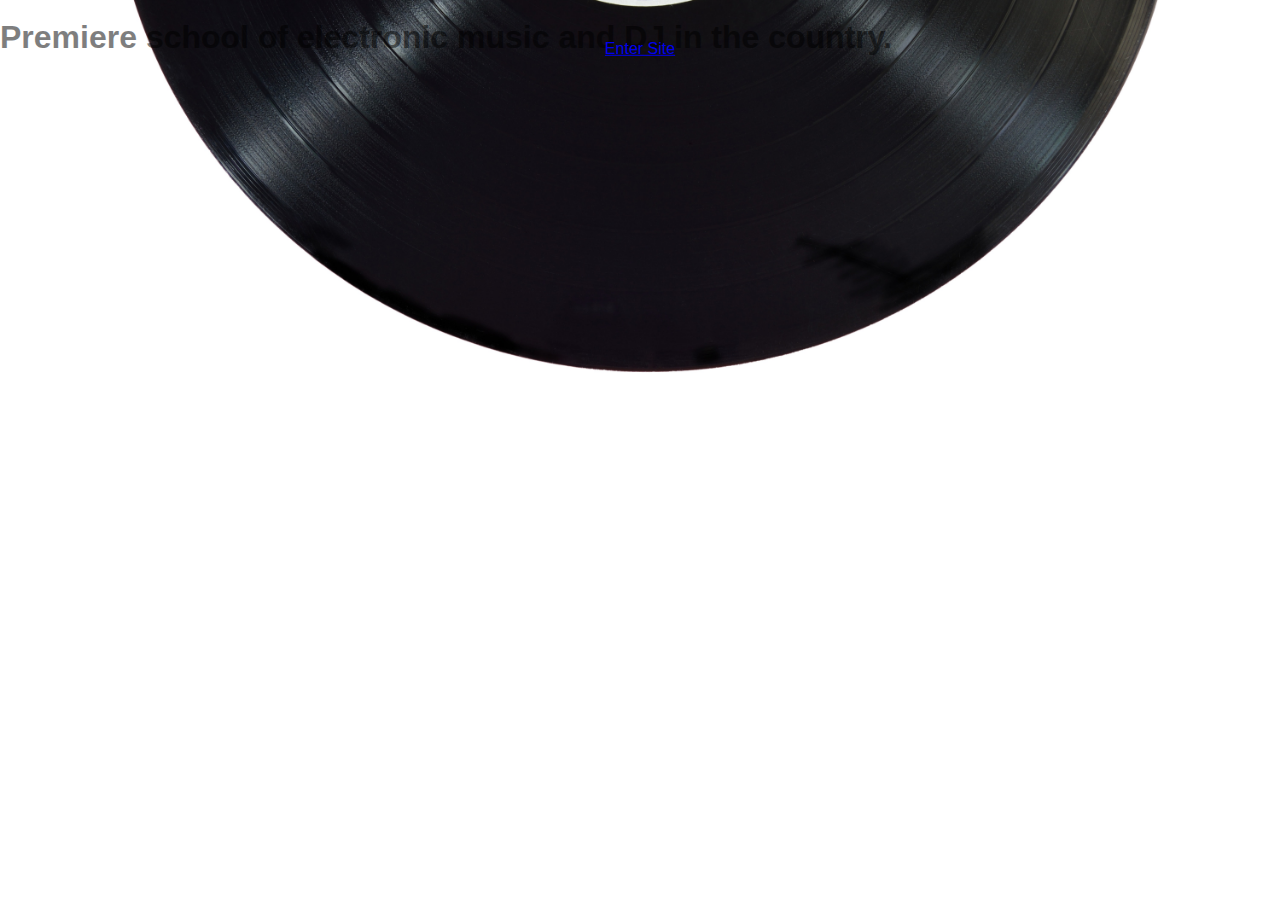
<file: index.html>
<!DOCTYPE html>
<html>
<head>
	<meta charset="utf-8">
	<meta name="viewport" content="width=device-width,initial-scale=1.0, maximum-scale=1.0">
	<!-- browser compatibility -->
	<meta http-equiv="X-UA-Compatible" content="IE-Edge">
	<link rel="shortcut-icon" type="image/png" href="/assets/images/favicon.png">
	<link rel="stylesheet" type="text/css" href="assets/styles/style.css">
	<script src="https://code.jquery.com/jquery-3.3.1.slim.min.js" integrity="sha384-q8i/X+965DzO0rT7abK41JStQIAqVgRVzpbzo5smXKp4YfRvH+8abtTE1Pi6jizo" crossorigin="anonymous"></script>
	<script src="https://cdnjs.cloudflare.com/ajax/libs/popper.js/1.14.3/umd/popper.min.js" integrity="sha384-ZMP7rVo3mIykV+2+9J3UJ46jBk0WLaUAdn689aCwoqbBJiSnjAK/l8WvCWPIPm49" crossorigin="anonymous"></script>
	<script src="https://stackpath.bootstrapcdn.com/bootstrap/4.1.3/js/bootstrap.min.js" integrity="sha384-ChfqqxuZUCnJSK3+MXmPNIyE6ZbWh2IMqE241rYiqJxyMiZ6OW/JmZQ5stwEULTy" crossorigin="anonymous"></script>

	<link rel="stylesheet" href="https://stackpath.bootstrapcdn.com/bootstrap/4.1.3/css/bootstrap.min.css" integrity="sha384-MCw98/SFnGE8fJT3GXwEOngsV7Zt27NXFoaoApmYm81iuXoPkFOJwJ8ERdknLPMO" crossorigin="anonymous"> 	
	
	<title>Index - Dirty South</title>
	<link rel="shortcut icon" type="image/png" href="assets/images/logo.jpg">
</head>
<body>



	<header class="masthead">
		<div id="landing" class="container h-100">
			<div class="jumbotron text-center" id="message">	
				<h1 class="display-5">Premiere school of electronic music and DJ in the country.</h1>
			</div>


		</div> <!-- end of landing page -->
		<div class="enter">
			<a href="home.html" class ="text-center">Enter Site</a>
		</div>
		
			<!-- </div>
			</div> -->
		</header>


	</body>
	</html>
</file>
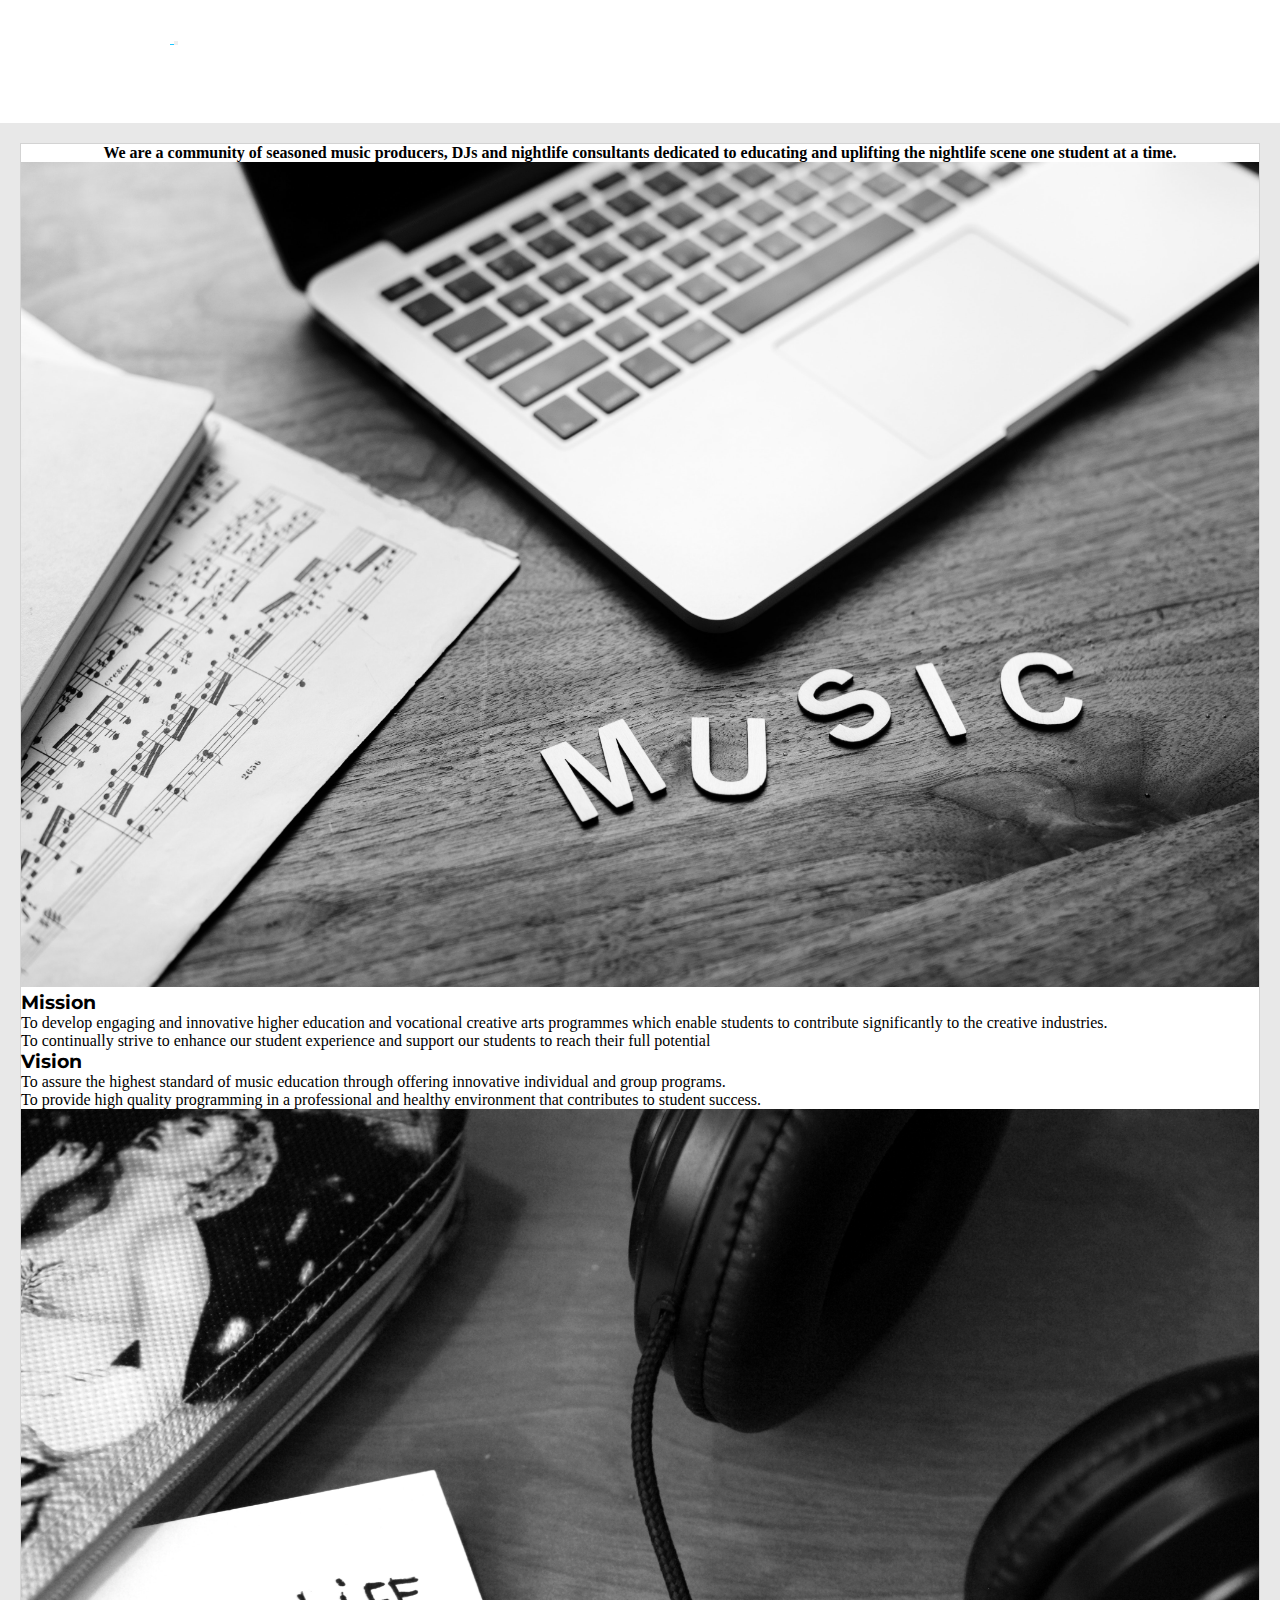
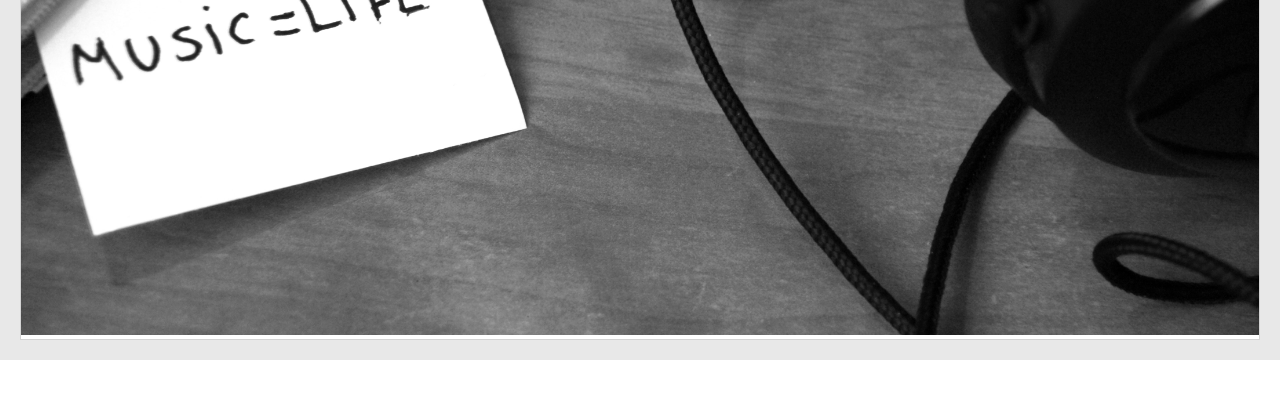
<file: about.html>
<!DOCTYPE html>
<html>
<head>
	<title>About Page - Dirty South</title>
	<link rel="shortcut icon" type="image/png" href="assets/images/logo.jpg">
	<!-- browser compatibility -->
	<meta charset="utf-8">
	<meta name="viewport" content="width=device-width,initial-scale=1.0, maximum-scale=1.0">
	<meta http-equiv="X-UA-Compatible" content="IE-Edge">
	
	<!-- Fonts -->
	<link href="https://fonts.googleapis.com/css?family=Montserrat" rel="stylesheet">

	<!-- CSS Links -->
	<!-- JQuery -->
	<script src="https://code.jquery.com/jquery-3.3.1.slim.min.js" integrity="sha384-q8i/X+965DzO0rT7abK41JStQIAqVgRVzpbzo5smXKp4YfRvH+8abtTE1Pi6jizo" crossorigin="anonymous"></script>
	<!-- Popper -->
	<script src="https://cdnjs.cloudflare.com/ajax/libs/popper.js/1.14.3/umd/popper.min.js" integrity="sha384-ZMP7rVo3mIykV+2+9J3UJ46jBk0WLaUAdn689aCwoqbBJiSnjAK/l8WvCWPIPm49" crossorigin="anonymous"></script>
	<!-- Java Script -->
	<script src="https://stackpath.bootstrapcdn.com/bootstrap/4.1.3/js/bootstrap.min.js" integrity="sha384-ChfqqxuZUCnJSK3+MXmPNIyE6ZbWh2IMqE241rYiqJxyMiZ6OW/JmZQ5stwEULTy" crossorigin="anonymous"></script>
	<!-- Bootstrap -->
	<link rel="stylesheet" href="https://stackpath.bootstrapcdn.com/bootstrap/4.1.3/css/bootstrap.min.css" 
	integrity="sha384-MCw98/SFnGE8fJT3GXwEOngsV7Zt27NXFoaoApmYm81iuXoPkFOJwJ8ERdknLPMO" crossorigin="anonymous">
	<!-- CSS --> 
	<link rel="stylesheet" type="text/css" href="assets/styles/style.css">	 	
</head>

<body>
	<div class="container">

		<!-- Navigation -->
		<nav class="navbar navbar-expand-lg navbar-dark bg-dark px-3 sticky-top">
			<a class="navbar-brand" href="index.html">
				<img class="ds-logo" src="assets/images/logo 1.png" alt="Dirty South">

			</a>

			<button class="navbar-toggler" type="button" data-toggle="collapse" data-target="#toggling-navbar" aria-controls="toggling-navbar" aria-expanded="false" aria-label="Toggle navigation">
				<span class="navbar-toggler-icon"></span>
			</button>

			<div class="collapse navbar-collapse justify-content-end" id="toggling-navbar">
				<ul class="navbar-nav">
					<li class="nav-item">
						<a class="nav-link px-3" href="home.html">Home</a>
					</li>
					<li class="nav-item">
						<a class="nav-link px-3 active" href="about.html">About</a>
					</li>
					<li class="nav-item">
						<a class="nav-link px-3" href="gallery.html">Gallery</a>
					</li>
					<li class="nav-item">
						<a class="nav-link px-3" href="contact.html">Contact</a>
					</li> 
				</ul>
			</div>
		</nav>

		<!-- End of Navigation -->

		<!-- About Page -->
		<div class="aboutpage">
			<div class="row">
				<div class="contain col-12">
					<div class="row p-2">
						<div class="about-description col-lg-12 col-md-12 col-sm-12 p-3">
							
							<h4 class="about-intro">We are a community of seasoned music producers, DJs and nightlife consultants dedicated to educating and uplifting the nightlife scene one student at a time.</h4>
							
							<div class="row mission-vision">
								<div class="mission col-lg-6 col-md-12 col-sm-12 p-3">
									<img src="assets/images/mission.jpg" class="mission-image">
								</div>
								<div class="about-description col-lg-6 col-sm-12 p-3">
									<h3 class="mission-head">Mission</h3>
									<p class="mission-description">To develop engaging and innovative higher education and vocational creative arts programmes which enable students to contribute significantly to the creative industries.</p>
									<p>To continually strive to enhance our student experience and support our students to reach their full potential</p>
								</div>

							</div>
							<div class="row mission-vision">
								<div class="vision col-lg-6 col-md-12 col-sm-12 p-3">
									<h3 class="vision-head">Vision</h3>
									<p class="vision-description">To assure the highest standard of music education through offering innovative individual and group programs.</p>
									<p>To provide high quality programming in a professional and healthy environment that contributes to student success.</p>
								</div>
								<div class="about-description col-lg-6 col-md-12 col-sm-12 p-3">
									<img src="assets/images/vision.jpg" class="vision-image">
								</div>
							</div>
						</div>
					</div>
				</div>
			</div>

		</div>
		<!-- End of About Page -->


		<!-- Footer -->
		<div class="footer bg-dark">
			<div class="row">
				<div class="footer-cr col-lg-12 col-md-12 col-sm-12 col-12 d-flex justify-content-lg-center justify-content-center px-2">
					<p>&copy; Copyright 2019 | Dirty South</p>
				</div>
			</div>
		</div>
		<!-- End of Footer -->

	</div>

</body>
</html>
</file>
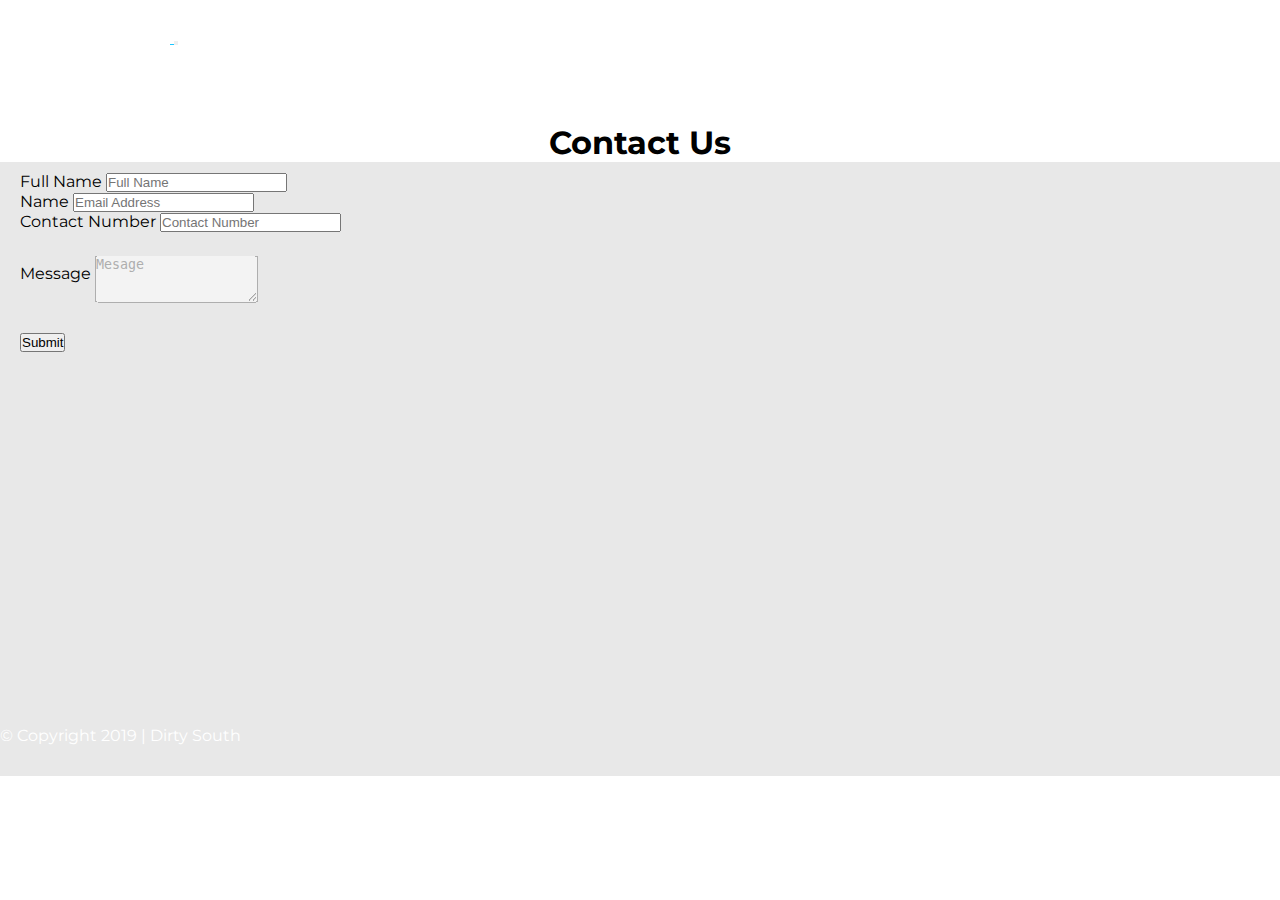
<file: contact.html>
<!DOCTYPE html>
<html>
<head>
	<title>Contact Page - Dirty South</title>
	<link rel="shortcut icon" type="image/png" href="assets/images/logo.jpg">
	<!-- browser compatibility -->
	<meta charset="utf-8">
	<meta name="viewport" content="width=device-width,initial-scale=1.0, maximum-scale=1.0">
	<meta http-equiv="X-UA-Compatible" content="IE-Edge">

	<!-- Fonts -->
	<link href="https://fonts.googleapis.com/css?family=Montserrat" rel="stylesheet">

	<!-- CSS Links -->
	<!-- JQuery -->
	<script src="https://code.jquery.com/jquery-3.3.1.slim.min.js" integrity="sha384-q8i/X+965DzO0rT7abK41JStQIAqVgRVzpbzo5smXKp4YfRvH+8abtTE1Pi6jizo" crossorigin="anonymous"></script>
	<!-- Popper -->
	<script src="https://cdnjs.cloudflare.com/ajax/libs/popper.js/1.14.3/umd/popper.min.js" integrity="sha384-ZMP7rVo3mIykV+2+9J3UJ46jBk0WLaUAdn689aCwoqbBJiSnjAK/l8WvCWPIPm49" crossorigin="anonymous"></script>
	<!-- Java Script -->
	<script src="https://stackpath.bootstrapcdn.com/bootstrap/4.1.3/js/bootstrap.min.js" integrity="sha384-ChfqqxuZUCnJSK3+MXmPNIyE6ZbWh2IMqE241rYiqJxyMiZ6OW/JmZQ5stwEULTy" crossorigin="anonymous"></script>
	<!-- Bootstrap -->
	<link rel="stylesheet" href="https://stackpath.bootstrapcdn.com/bootstrap/4.1.3/css/bootstrap.min.css" 
	integrity="sha384-MCw98/SFnGE8fJT3GXwEOngsV7Zt27NXFoaoApmYm81iuXoPkFOJwJ8ERdknLPMO" crossorigin="anonymous">
	<!-- CSS --> 
	<link rel="stylesheet" type="text/css" href="assets/styles/style.css">	 	
</head>

<body>
	<div class="container">

		<!-- Navigation -->
		<nav class="navbar navbar-expand-lg navbar-dark bg-dark px-3 sticky-top">
			<a class="navbar-brand" href="index.html">
				<img class="ds-logo" src="assets/images/logo 1.png" alt="Dirty South">

			</a>

			<button class="navbar-toggler" type="button" data-toggle="collapse" data-target="#toggling-navbar" aria-controls="toggling-navbar" aria-expanded="false" aria-label="Toggle navigation">
				<span class="navbar-toggler-icon"></span>
			</button>

			<div class="collapse navbar-collapse justify-content-end" id="toggling-navbar">
				<ul class="navbar-nav">
					<li class="nav-item">
						<a class="nav-link px-3" href="home.html">Home</a>
					</li>
					<li class="nav-item">
						<a class="nav-link px-3" href="about.html">About</a>
					</li>
					<li class="nav-item">
						<a class="nav-link px-3" href="gallery.html">Gallery</a>
					</li>
					<li class="nav-item">
						<a class="nav-link px-3 active" href="contact.html">Contact</a>
					</li> 
				</ul>
			</div>

		</nav>

		<!-- End of Navigation -->
		<h1 class="contact-head">Contact Us</h1>
		<div class="contact-container">
			<div class="row">
				<div class="col-lg-6 col-md-12 col-sm-12">
					<form>
						<div class="form-group">
							<label for="username">Full Name</label>
							<input type="username" class="form-control" id="username" placeholder="Full Name">
						</div>
						<div class="form-group">
							<label for="email">Name</label>
							<input type="email" class="form-control" id="email" placeholder="Email Address">
						</div>
						<div class="form-group">
							<label for="contact_no">Contact Number</label>
							<input type="contact" class="form-control" id="contact_no" placeholder="Contact Number">
						</div>
						<div class="form-group">
							<label for="message">Message</label>
							<textarea class="form-control" id="message" rows="3" placeholder="Mesage"></textarea>
						</div>

						<button type="submit" class="btn btn-primary">Submit</button>
					</form>	
				</div>

				<div class="col-lg-6 col-md-12 col-sm-12 map-col">	
					<iframe src="https://www.google.com/maps/embed?pb=!1m18!1m12!1m3!1d3864.0692722273216!2d120.96214411411661!3d14.423170185268644!2m3!1f0!2f0!3f0!3m2!1i1024!2i768!4f13.1!3m3!1m2!1s0x3397d2409f2adcc5%3A0xa24c2ec4693bc079!2sDirtySouth+Gastropub!5e0!3m2!1sen!2sph!4v1546488413753" width="100%" height="300px" frameborder="0" style="border:0" allowfullscreen class="maps"></iframe>
				</div>
			</div>
			<!-- Footer -->
			<div class="footer bg-dark">
				<div class="row">
					<div class="footer-cr col-lg-12 col-md-12 col-sm-12 col-12 d-flex justify-content-lg-center justify-content-center px-2">
						<p>&copy; Copyright 2019 | Dirty South</p>
					</div>
				</div>
			</div>
			<!-- End of Footer -->
		</div>
	</body>
	</html>
</file>
<file: assets/styles/style.css>
* {
  margin: 0;
  padding: 0;
  box-sizing: border-box;
}

/*Landing Page*/

.masthead {
  background-image: url("../images/vinyl 2.jpg");
  background-size: cover;
  background-repeat: no-repeat;
  background-position: center center;
  background-attachment: scroll;
  width: 100%;
  height: 500px;
  font-family: 'Oswald', sans-serif;
}

#message {
  transform: translateY(50%);
  opacity: 0.5;
  overflow: hidden;
}

#pseudo-about, #pseudo-services {
  height: 85px;
}

.enter {
  text-align: center;
  margin: 1px auto;
  transform: translateY(10%);
}

/*Home Page*/

/* Carousel */

.carousel-inner .carousel-caption {
  background-color: rgba(200, 217, 234, 0);
  width: 100%;
  left: 0;
}

.carousel-inner .carousel-item img {
  object-fit: cover;
  object-position: 50% 60%;
  height: 550px;
}

.carousel-inner .carousel-item .carousel-caption h3 {
  text-shadow: 2px 2px 8px black;
  font-family: 'Montserrat', sans-serif;
}
/* EO Carousel */

/* Navigation Bar */

.container {
  width: 100%;
  padding: 0px;
}

.container .navbar a {
  font-family: 'Montserrat', sans-serif;
  color: #1ac6ff;
}

.navbar-nav .nav-item .nav-link {
  color: white;
}

/* EO Navigation Bar */

/*Featured Courses */

.heading {
  text-align: center;
}

.card-deck {
  background-color: #e8e8e8;
  width: 100%;
  margin: 0 auto;
  padding: 15px 5px 15px 5px;
}

#card-course {
  margin: 0 auto;
}

.card-img-top {
    width: 100%;
    height: 200px;
    object-fit: cover;
}

/* End of Featured Courses */

/* Footer */
.footer {
  color: white;
  padding: 0px;
  height: 50px;
  width: 100%;
}

/* End of Footer*/

/* About Page */

.aboutpage {
  background-color: #e8e8e8;
  padding: 20px;
}

.contain {
  background-color: white; 
  border: 1px solid lightgray;
}

.about-intro {
  text-align: center;
}

h3 {
  font-family: 'Montserrat', sans-serif;
  margin-top: 0px auto;
}

.mission-image, .vision-image {
  height: 100%;
  width: 100%;
}

/* End of About Page */

/* Gallery Page */

.gallery-row {
  margin: 20px 20px;
}

.gallery-container {
  background-color: #e8e8e8;
  padding-top: 10px;
  /*padding-bottom: 10px;*/
  font-family: 'Montserrat', sans-serif;
}

.gallery-head {
  font-family: 'Montserrat', sans-serif;
}

.gallery-images{
  height: 100%;
  width: 100%;
}

.gallery-modal {
  height: 100%;
  width: 100%;
}

/* End of Gallery Page */

/* Contact Page */

.contact-head {
   font-family: 'Montserrat', sans-serif;
   text-align: center;
}
.contact-container {
  background-color: #e8e8e8;
  padding-top: 10px;
  /*padding-bottom: 10px;*/
  /*padding-right: 20px;*/
  font-family: 'Montserrat', sans-serif;
}

.contact-row {
  margin: 20px 20px;
}

.form-group {
  padding-left: 20px;
  padding-right: 10px;
}
.btn {
  margin: 50px 0px 50px 20px;
}

.maps {
	/*height: 100%;
	width: 100%;*/
	/*position: relative;*/
}

.map-col {
	padding-right: 20px;
	padding-left: 20px;
	padding-bottom: 20px;
}

/* End of Contact Page */
</file>
